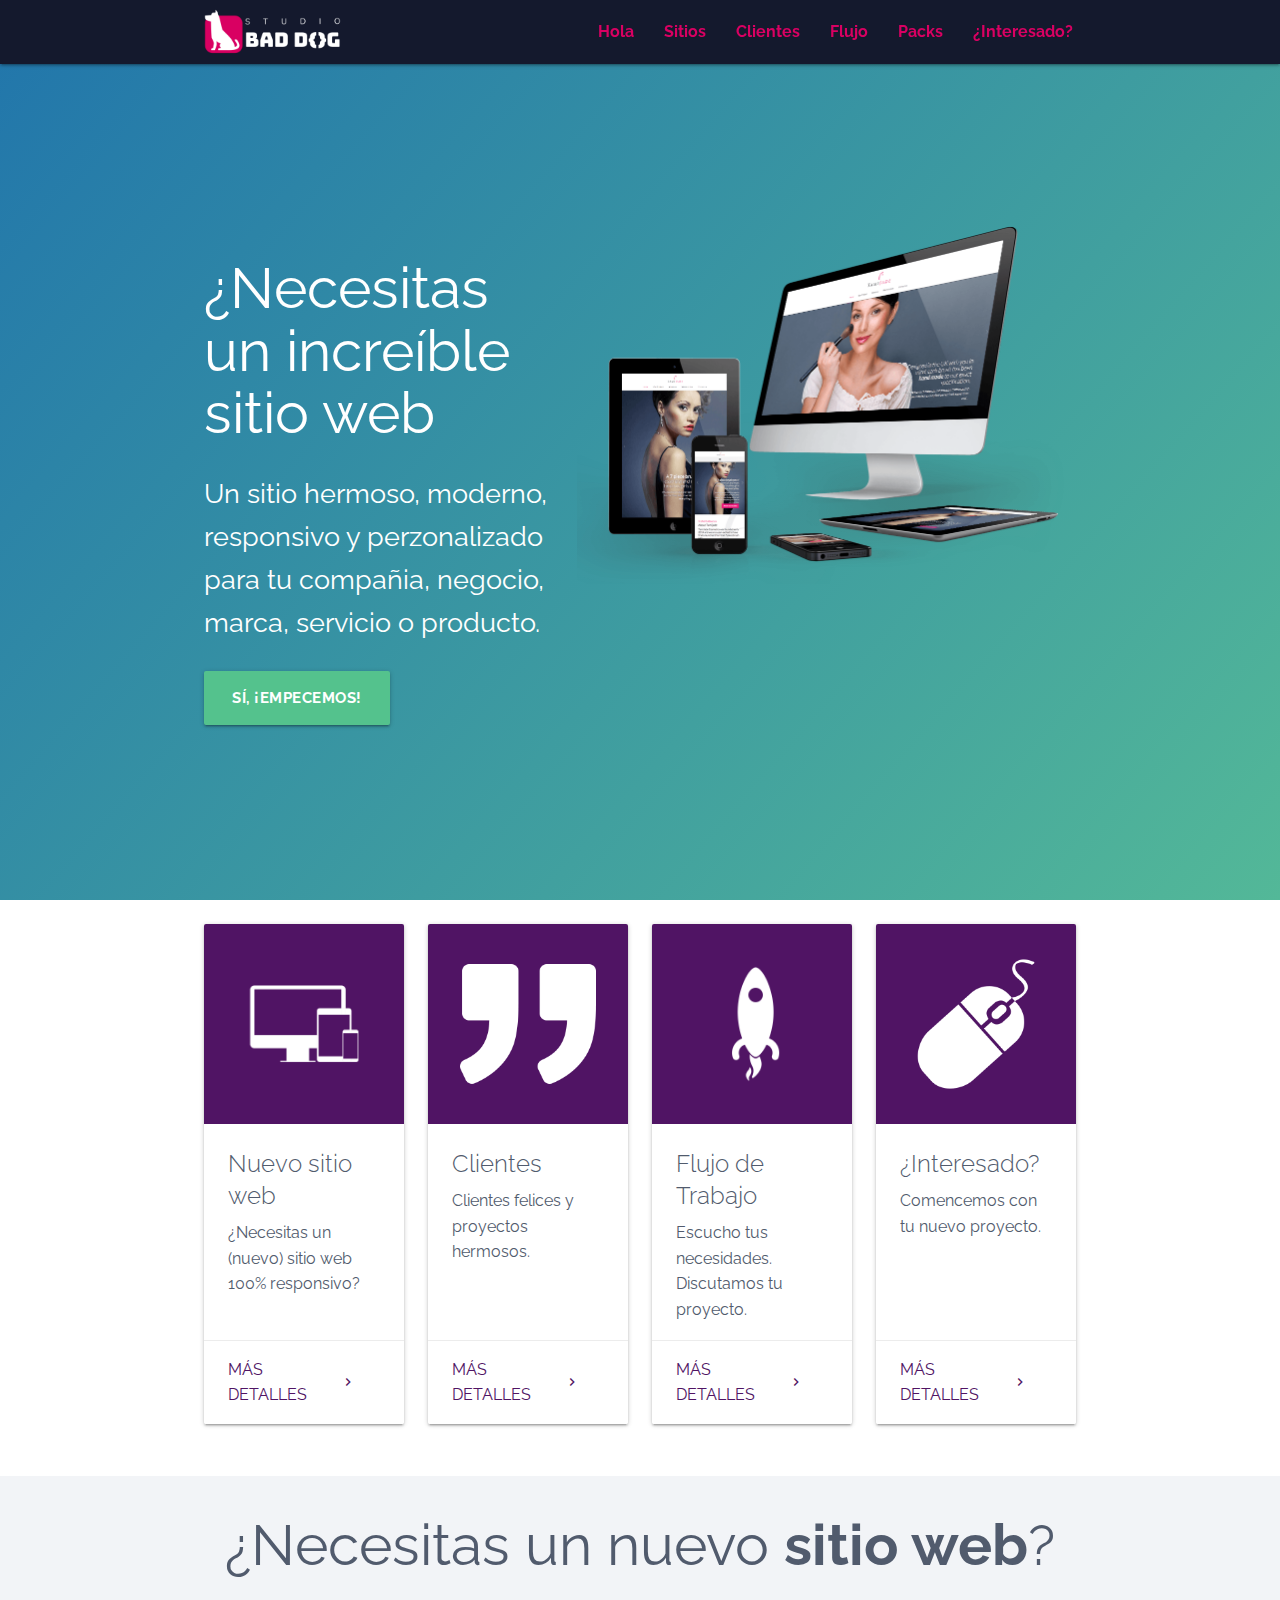
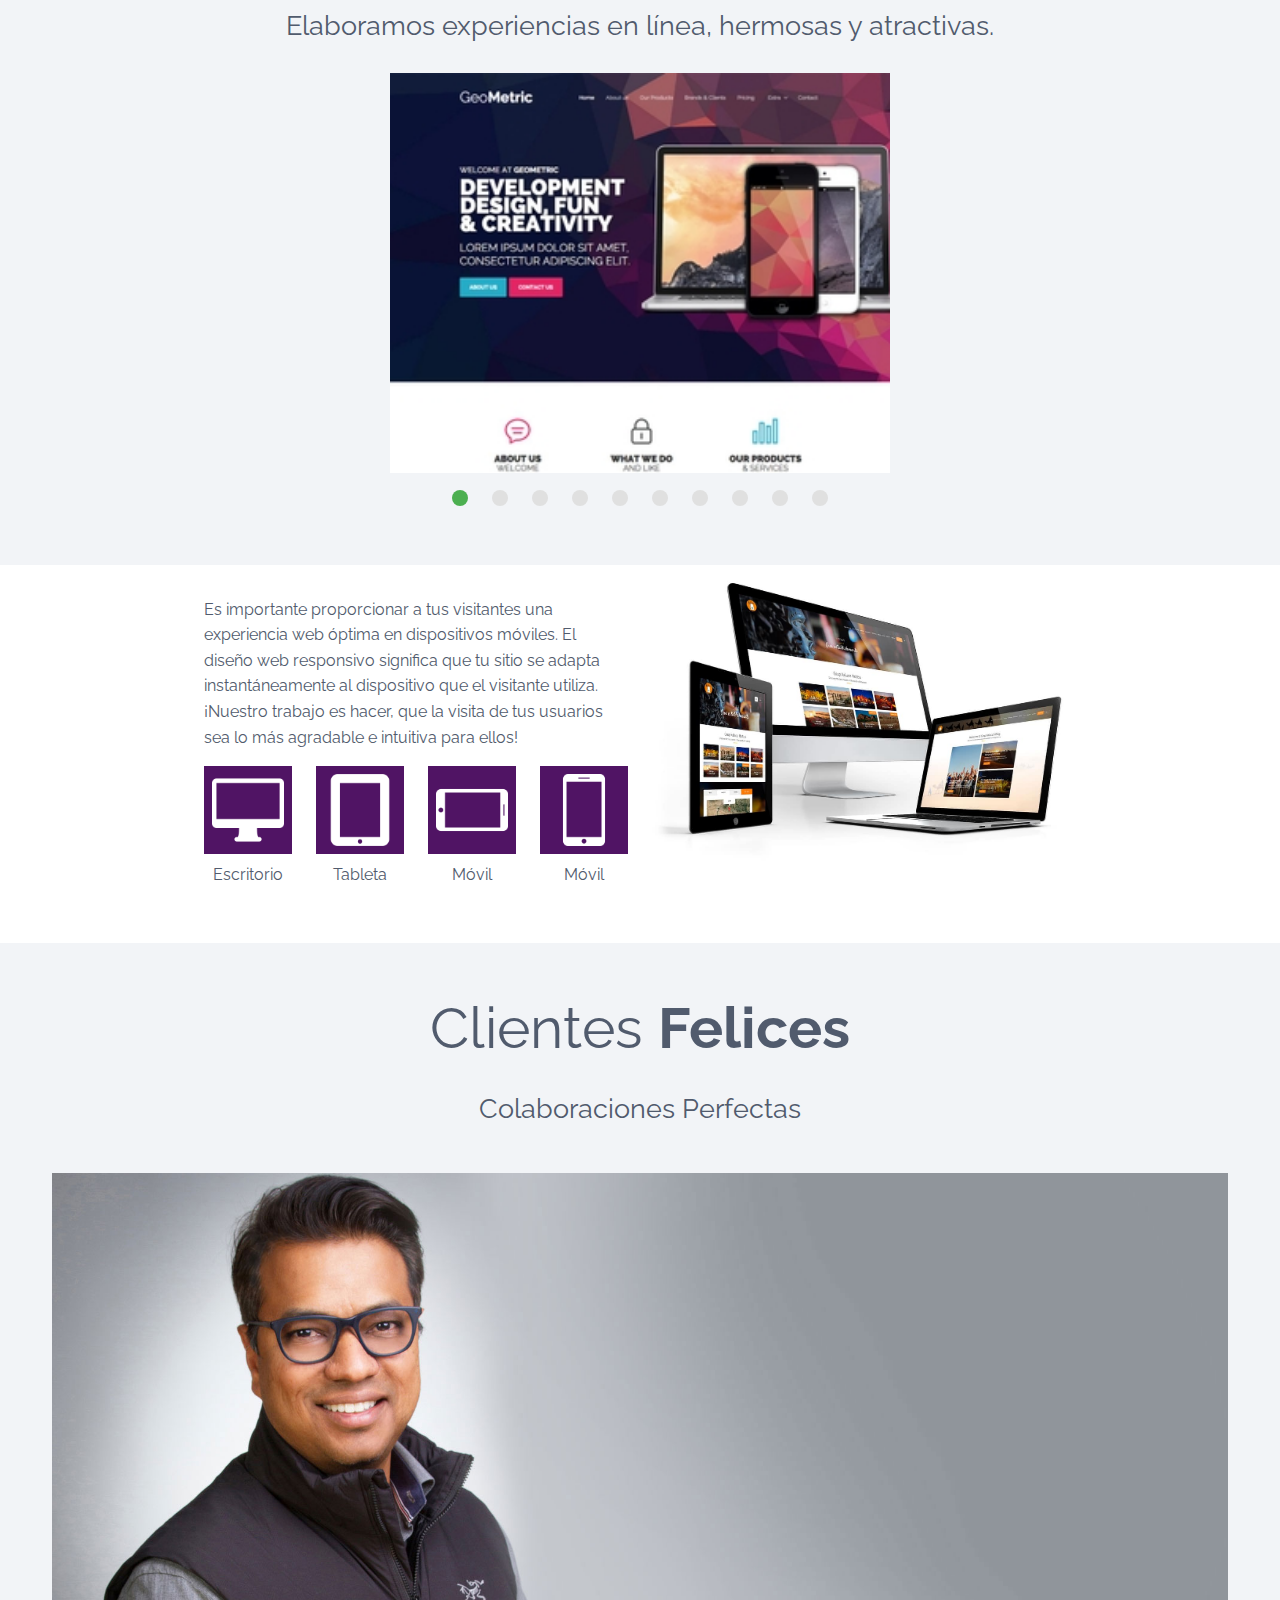
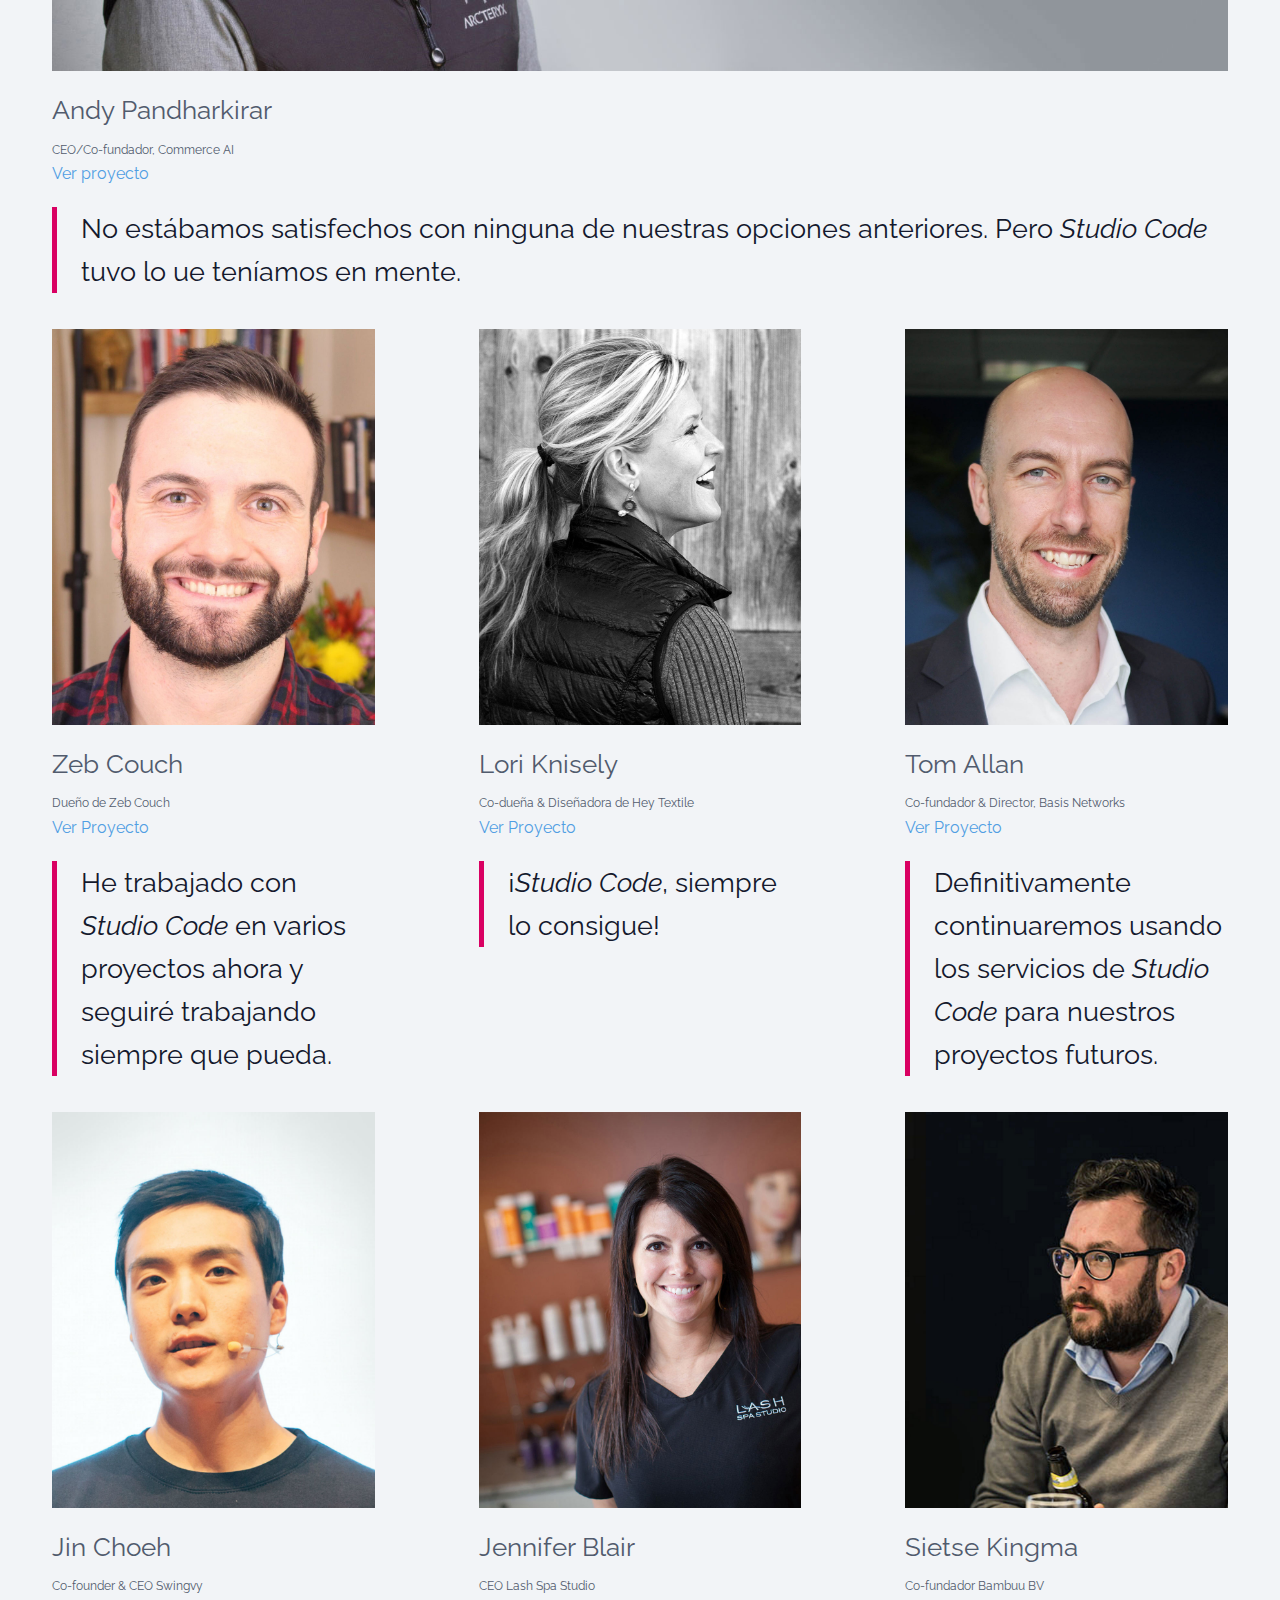
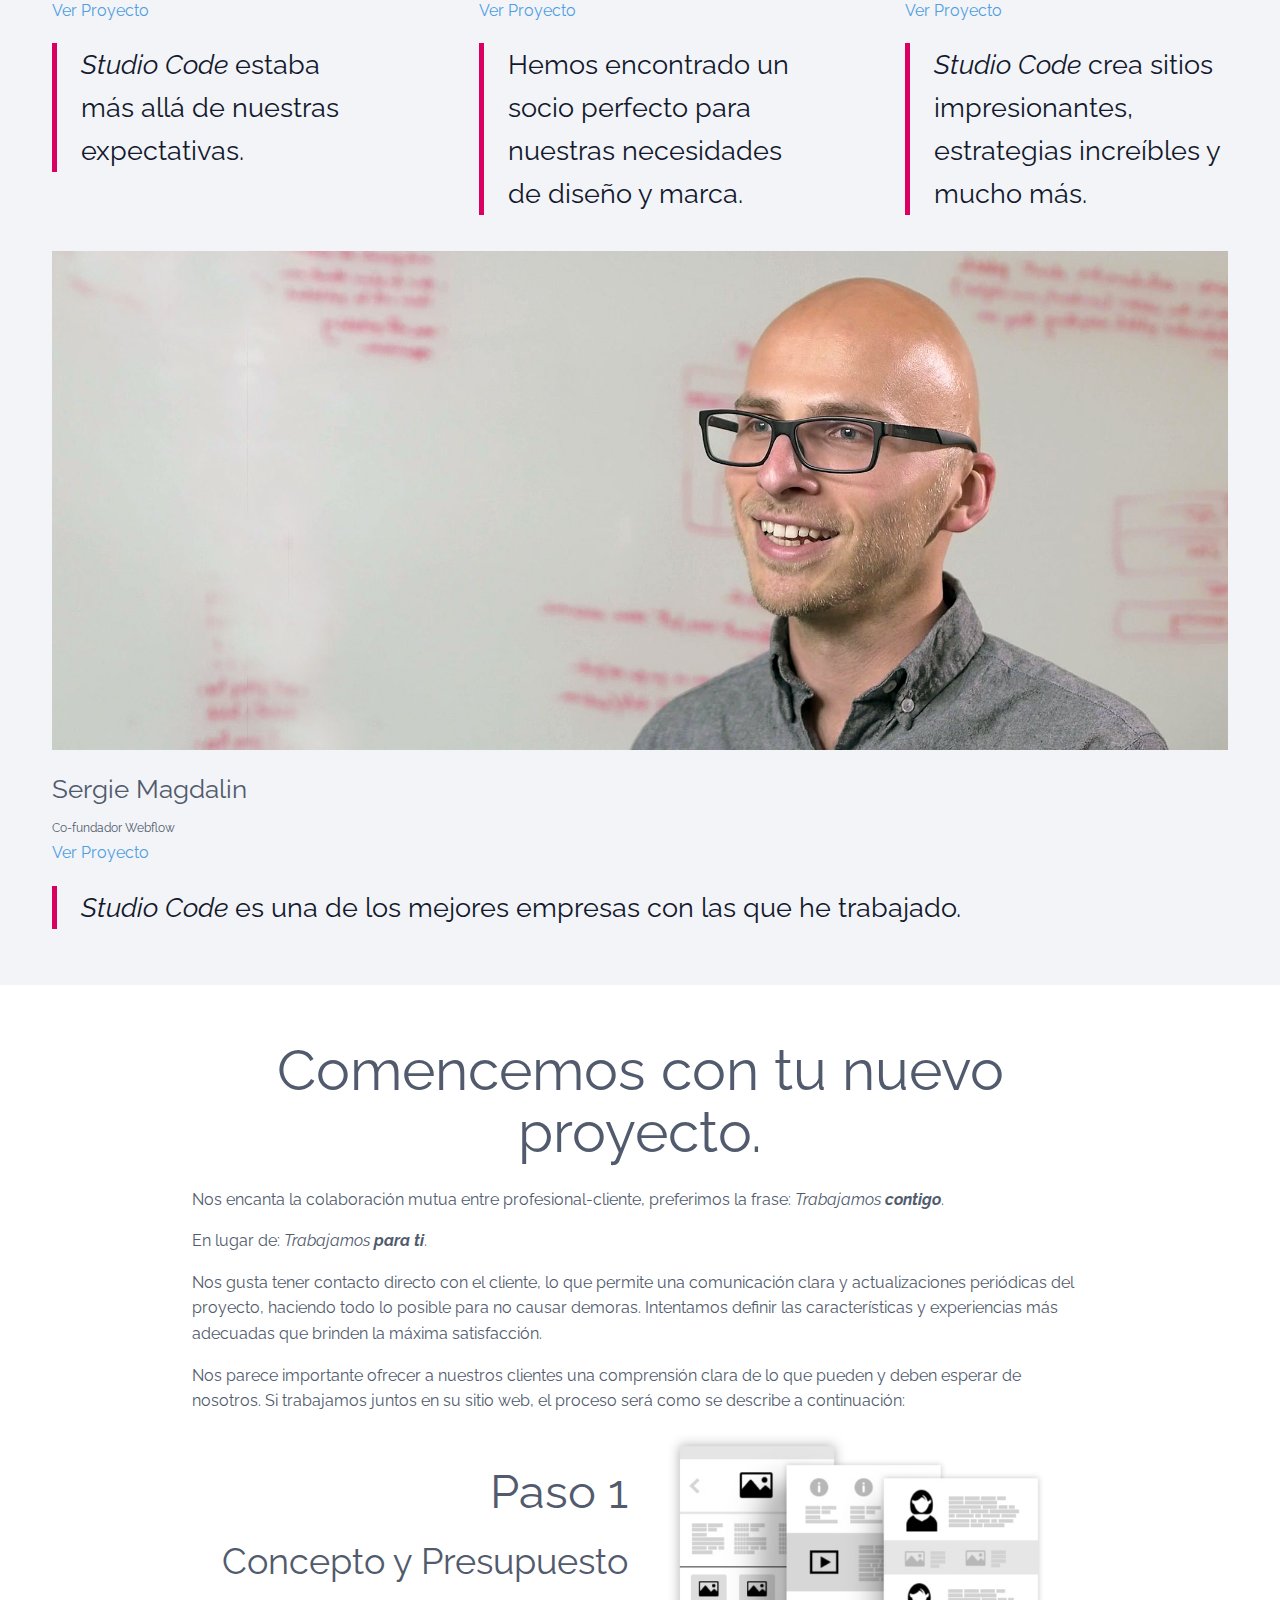
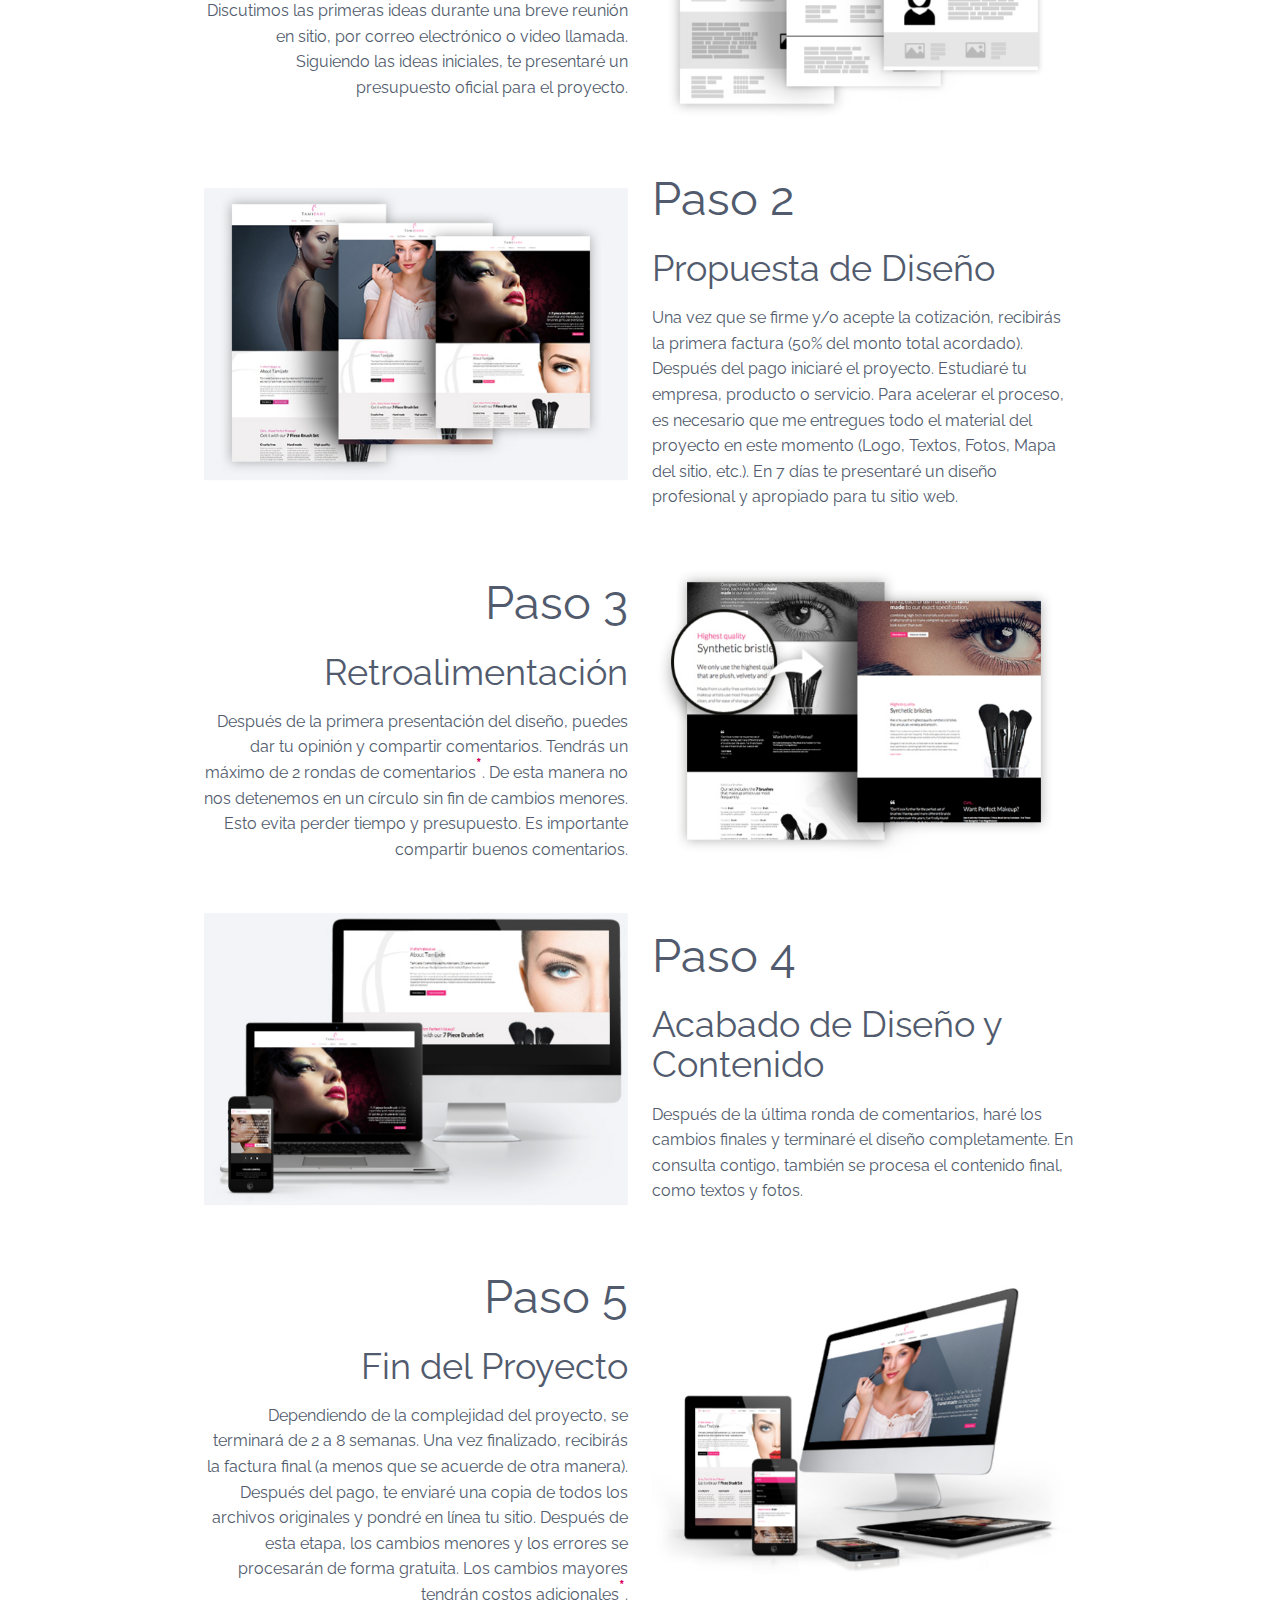
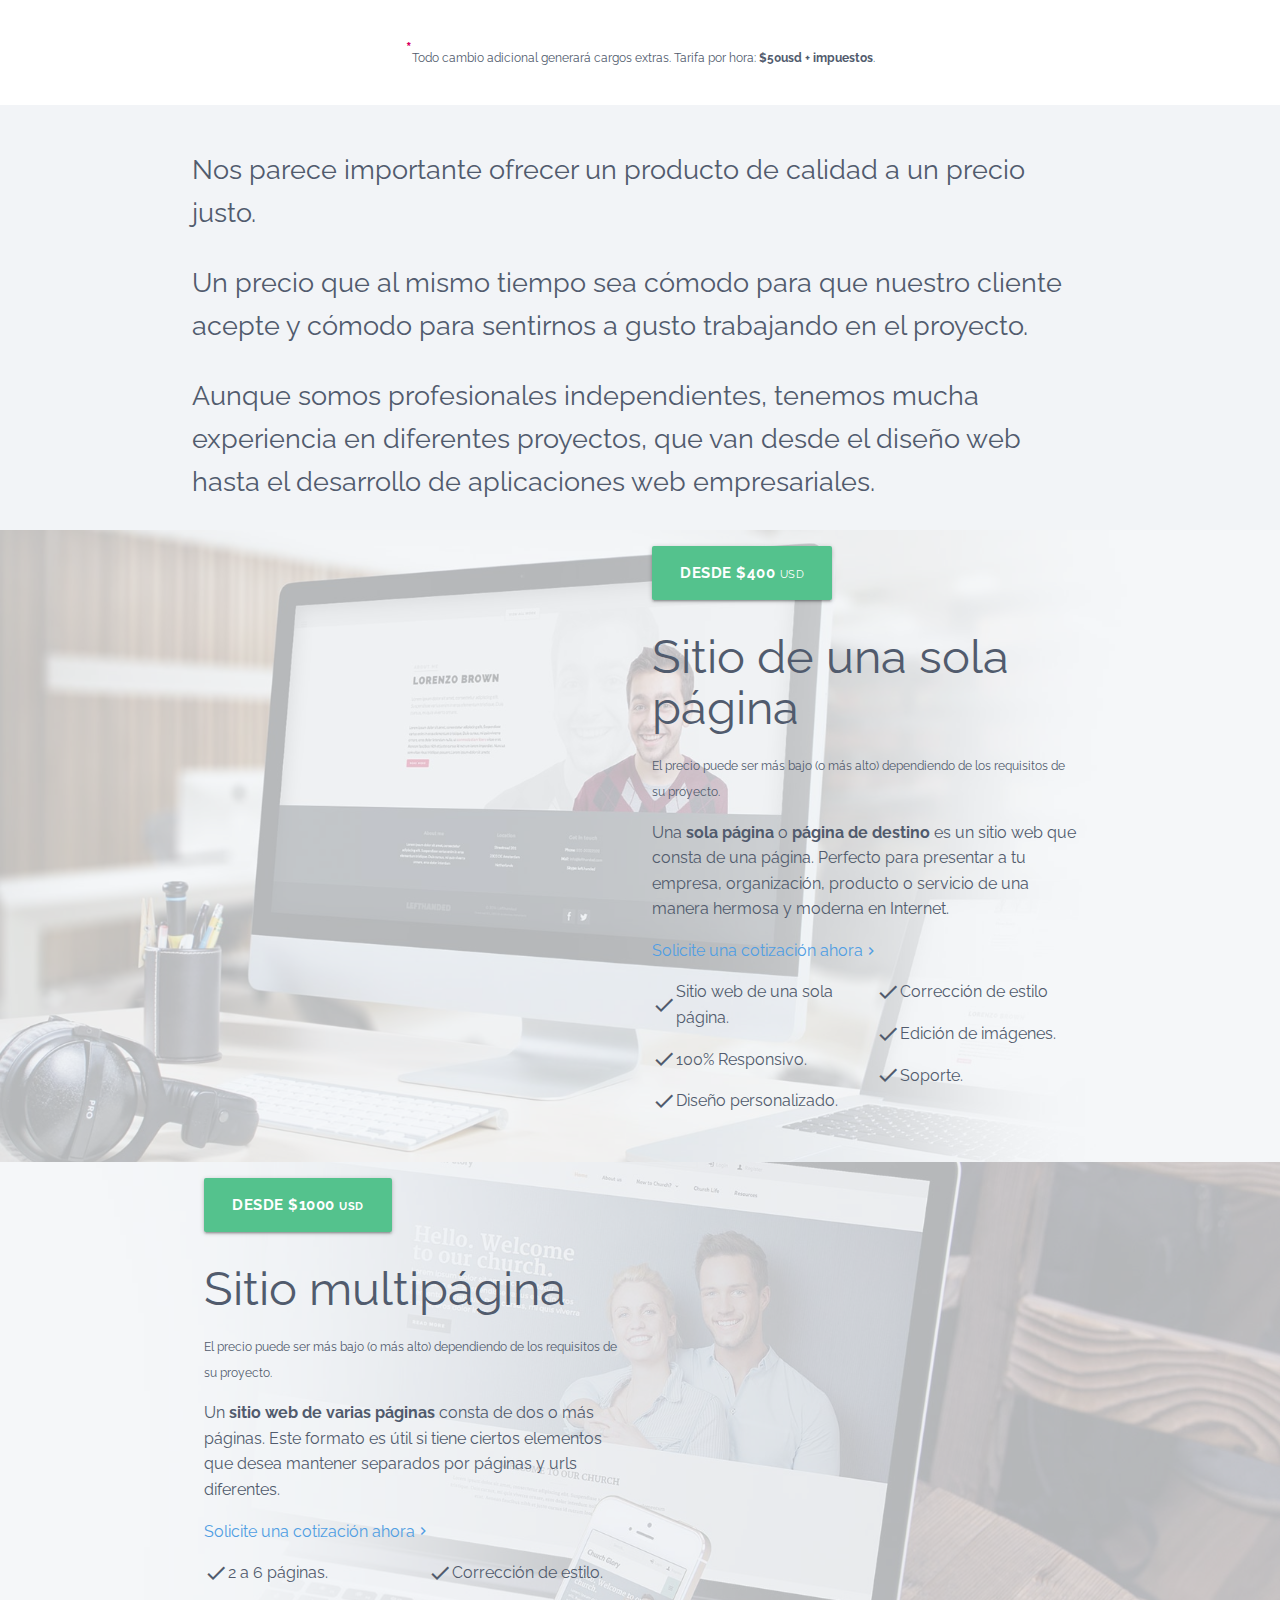
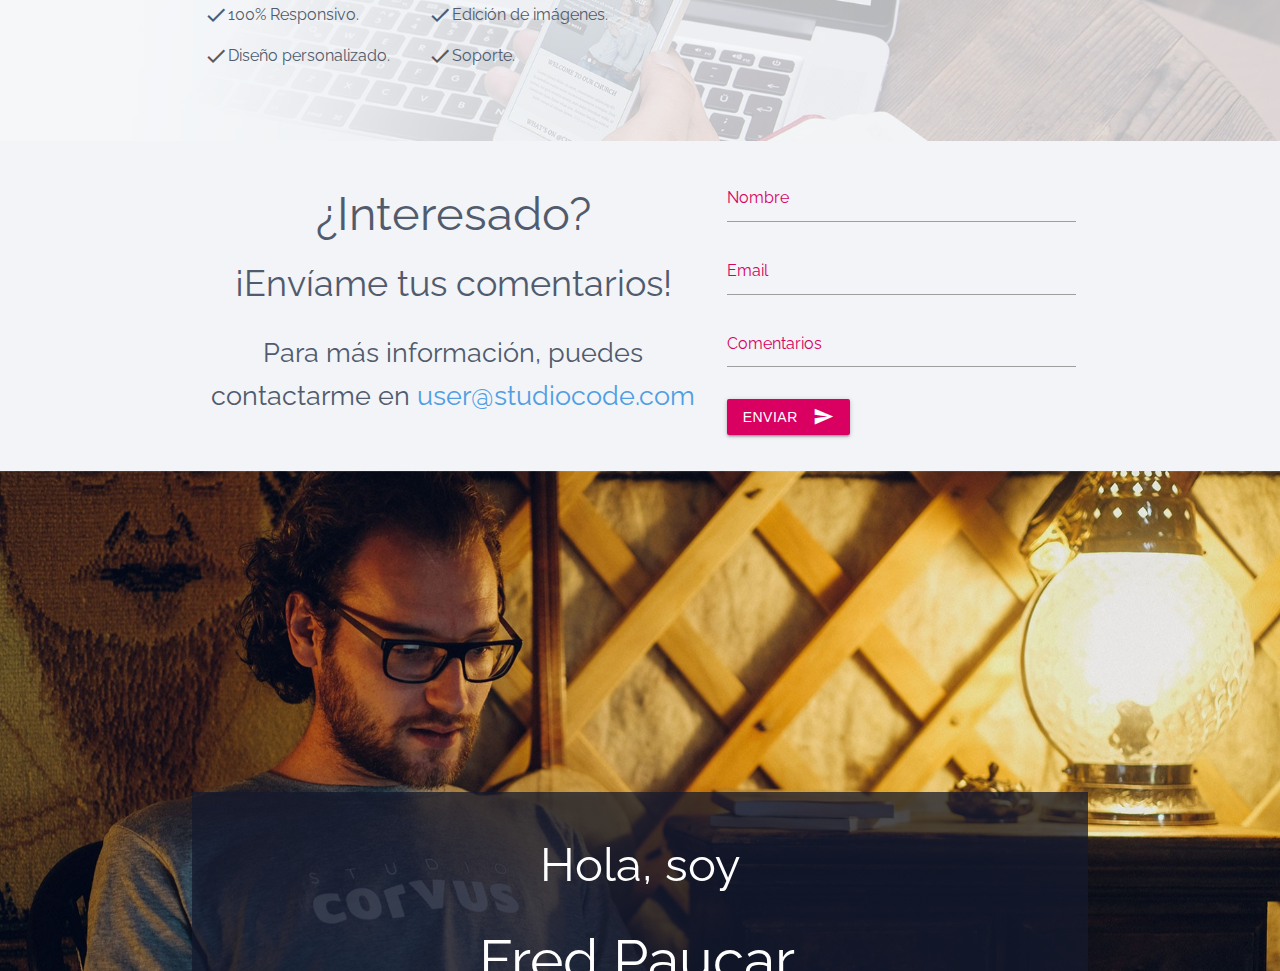
<file: index.html>
<!DOCTYPE html>
<html lang="es">
<head>
    <meta charset="UTF-8">
    <meta name="viewport" content="width=device-width, initial-scale=1.0">
    <meta http-equiv="X-UA-Compatible" content="ie=edge">
    <title>STUDIO CODE</title>
    <meta name="description" content="¿Necesitas un nuevo sitio web? Elaboramos experiencias en línea, hermosas y atractivas.">
    <link rel="icon" href="./img/favicon.png">
    <link rel="stylesheet" href="https://use.fontawesome.com/releases/v5.5.0/css/all.css">
    <link rel="stylesheet" href="https://fonts.googleapis.com/icon?family=Material+Icons|Raleway:400,700">
    <link rel="stylesheet" href="https://cdnjs.cloudflare.com/ajax/libs/materialize/1.0.0/css/materialize.min.css">
    <link rel="stylesheet" href="./css/style.css">
</head>
<body>
  <header class="Header">
    <div class="navbar-fixed">
      <nav>
        <div class="nav-wrapper container">
          <a href="#!" class="brand-logo left">
            <img class="responsive-img" src="./img/logo.png" alt="LOGO STUDIO">
          </a>
          <a href="#" data-target="mobile-menu" class="sidenav-trigger right"><i class="material-icons">menu</i></a>
          <ul class="right hide-on-med-and-down desktop-nav">
            <li>
              <a href="#hola">Hola</a>
            </li>
            <li>
              <a href="#sitios">Sitios</a>
            </li>
            <li>
              <a href="#clientes">Clientes</a>
            </li>
            <li>
              <a href="#flujo">Flujo</a>
            </li>
            <li>
              <a href="#packs">Packs</a>
            </li>
            <li>
              <a href="#interesado">¿Interesado?</a>
            </li>
          </ul>
        </div>
      </nav>
    </div>
    <ul class="sidenav" id="mobile-menu">
      <li>
        <a class="sidenav-close" href="#hola">Hola</a>
      </li>
      <li>
        <a class="sidenav-close" href="#sitios">Sitios</a>
      </li>
      <li>
        <a class="sidenav-close" href="#clientes">Clientes</a>
      </li>
      <li>
        <a class="sidenav-close" href="#flujo">Flujo</a>
      </li>
      <li>
        <a class="sidenav-close" href="#packs">Packs</a>
      </li>
      <li>
        <a class="sidenav-close" href="#interesado">¿Interesado?</a>
      </li>
    </ul>
  </header>

  <section id="hola" class="scrollspy white-text valign-wrapper HeroImage">
    <div class="container row .u-lg-flexCenter">
      <article class="col s12 xl5">
        <h2>¿Necesitas un increíble sitio web</h2>
        <p class="flow-text">
          Un sitio hermoso, moderno, responsivo y perzonalizado para tu compañia, negocio, marca, servicio o producto.
        </p>
        <a href="#servicios" class="btn btn-large waves-effect green white-text">
          <b>Sí, ¡empecemos!</b>
        </a>
      </article>
      <article class="col s12 xl7">
        <img src="./img/header-image.png" alt="¿Necesitas un asombroso sitio web?" class="responsive-img">
      </article>
    </div>
  </section>
  <section id="servicios" class="scrollspy section white Services">
    <article class="container row .u-lg-flexCenter">
      <div class="col s12 m6 l3">
        <article class="card large">
          <div class="card-image">
            <img src="./img/icon-sites.png" alt="Nuevo sitio web">
          </div>
          <div class="card-content">
            <span class="card-title">Nuevo sitio web</span>
            <p>¿Necesitas un (nuevo) sitio web 100% responsivo?</p>
          </div>
          <div class="card-action">
            <a href="#sitios" class="valign-wrapper">
              Más detalles
              <i class="material-icons tiny">chevron_right</i>
            </a>
          </div>
        </article>
      </div>
      <div class="col s12 m6 l3">
        <article class="card large">
          <div class="card-image">
            <img src="./img/icon-clients.png" alt="Clientes">
          </div>
          <div class="card-content">
            <span class="card-title">Clientes</span>
            <p>Clientes felices y proyectos hermosos.</p>
          </div>
          <div class="card-action">
            <a href="#clientes" class="valign-wrapper">
              Más detalles
              <i class="material-icons tiny">chevron_right</i>
            </a>
          </div>
        </article>
      </div>
      <div class="col s12 m6 l3">
        <article class="card large">
          <div class="card-image">
            <img src="./img/icon-workflow.png" alt="Flujo de Trabajo">
          </div>
          <div class="card-content">
            <span class="card-title">Flujo de Trabajo</span>
            <p>Escucho tus necesidades. Discutamos tu proyecto.</p>
          </div>
          <div class="card-action">
            <a href="#flujo" class="valign-wrapper">
              Más detalles
              <i class="material-icons tiny">chevron_right</i>
            </a>
          </div>
        </article>
      </div>
      <div class="col s12 m6 l3">
        <article class="card large">
          <div class="card-image">
            <img src="./img/icon-about.png" alt="¿Interesado?">
          </div>
          <div class="card-content">
            <span class="card-title">¿Interesado?</span>
            <p>Comencemos con tu nuevo proyecto.</p>
          </div>
          <div class="card-action">
            <a href="#interesado" class="valign-wrapper">
              Más detalles
              <i class="material-icons tiny">chevron_right</i>
            </a>
          </div>
        </article>
      </div>
    </article>
  </section>

  <section id="sitios" class="scrollspy setion Website">
    <article class="container center">
      <h2>¿Necesitas un nuevo <b>sitio web</b>?</h2>
      <p class="flow-text">Elaboramos experiencias en línea, hermosas y atractivas.</p>
      <div class="slider">
        <ul class="slides">
          <li><img src="./img/work-1.jpeg" alt="Trabajo 1"></li>
          <li><img src="./img/work-2.jpeg" alt="Trabajo 2"></li>
          <li><img src="./img/work-3.jpeg" alt="Trabajo 3"></li>
          <li><img src="./img/work-4.jpeg" alt="Trabajo 4"></li>
          <li><img src="./img/work-5.jpeg" alt="Trabajo 5"></li>
          <li><img src="./img/work-6.jpeg" alt="Trabajo 6"></li>
          <li><img src="./img/work-7.jpeg" alt="Trabajo 7"></li>
          <li><img src="./img/work-8.jpeg" alt="Trabajo 8"></li>
          <li><img src="./img/work-9.jpeg" alt="Trabajo 9"></li>
          <li><img src="./img/work-10.jpeg" alt="Trabajo 10"></li>
        </ul>
      </div>
    </article>
    <br><br>
    <article class="white section ResponsiveSites">
      <div class="container .u-lg-flexCenter">
        <div class="row">
          <div class="col s12 l6">
            <p>Es importante proporcionar a tus visitantes una experiencia web óptima en dispositivos móviles. El diseño web responsivo significa que tu sitio se adapta instantáneamente al dispositivo que el visitante utiliza. ¡Nuestro trabajo es hacer, que la visita de tus usuarios sea lo más agradable e intuitiva para ellos!</p>
            <aside class="row">
              <div class="col s3">
                <figure>
                  <img src="./img/icon-desktop.png" alt="Escritorio" class="responsive-img">
                  <figcaption>Escritorio</figcaption>
                </figure>
              </div>
              <div class="col s3">
                <figure>
                  <img src="./img/icon-tablet.png" alt="Tableta" class="responsive-img">
                  <figcaption>Tableta</figcaption>
                </figure>
              </div>
              <div class="col s3">
                <figure>
                  <img src="./img/icon-smarthphone-landscape.png" alt="Móvil landscape" class="responsive-img">
                  <figcaption>Móvil</figcaption>
                </figure>
              </div>
              <div class="col s3">
                <figure>
                  <img src="./img/icon-smarthphone.png" alt="Móvil" class="responsive-img">
                  <figcaption>Móvil</figcaption>
                </figure>
              </div>
            </aside>
          </div>
          <div class="col s12 l6">
            <img src="./img/section-responsive.jpeg" alt="Sitios Responsive" class="responsive-img materialboxed">
          </div>
        </div>
      </div>
    </article>
  </section>

  <section id="clientes" class="scrollspy section container Customers">
    <div class="row">
      <div class="col s12 center">
        <h2>Clientes <b>Felices</b></h2>
        <p class="flow-text">Colaboraciones Perfectas</p>
      </div>
      <div class="col s12">
        <figure>
          <img src="./img/clients-1.jpg" alt="Andy Pandharkirar" class="responsive-img">
          <figcaption>
            <h5>Andy Pandharkirar</h5>
            <small>CEO/Co-fundador, Commerce AI</small>
            <br>
            <a href="#" target="_blanck">Ver proyecto</a>
            <blockquote class="flow-text">
              No estábamos satisfechos con ninguna de nuestras opciones anteriores. Pero <i>Studio Code</i> tuvo lo ue teníamos en mente.
            </blockquote>
          </figcaption>
        </figure>
      </div>
      <div class="col s12 l4">
        <figure>
          <img class="responsive-img" src="./img/clients-2.jpg" alt="Zeb Couch">
          <figcaption>
            <h5>Zeb Couch</h5>
            <small>Dueño de Zeb Couch</small>
            <br>
            <a href="#" target="_blank">Ver Proyecto</a>
            <blockquote class="flow-text">
              He trabajado con <i>Studio Code</i> en varios proyectos ahora y seguiré trabajando siempre que pueda.
            </blockquote>
          </figcaption>
        </figure>
      </div>
      <div class="col s12 l4">
        <figure>
          <img class="responsive-img" src="./img/clients-3.jpg" alt="Lori Knisely">
          <figcaption>
            <h5>Lori Knisely</h5>
            <small>Co-dueña & Diseñadora de Hey Textile</small>
            <br>
            <a href="#" target="_blank">Ver Proyecto</a>
            <blockquote class="flow-text">
              ¡<i>Studio Code</i>, siempre lo consigue!
            </blockquote>
          </figcaption>
        </figure>
      </div>
      <div class="col s12 l4">
        <figure>
          <img class="responsive-img" src="./img/clients-4.jpg" alt="Tom Allan">
          <figcaption>
            <h5>Tom Allan</h5>
            <small>Co-fundador & Director, Basis Networks</small>
            <br>
            <a href="#" target="_blank">Ver Proyecto</a>
            <blockquote class="flow-text">
              Definitivamente continuaremos usando los servicios de <i>Studio Code</i> para nuestros proyectos futuros.
            </blockquote>
          </figcaption>
        </figure>
      </div>
      <div class="col s12 l4">
        <figure>
          <img class="responsive-img" src="./img/clients-5.jpg" alt="Jin Choeh">
          <figcaption>
            <h5>Jin Choeh</h5>
            <small>Co-founder & CEO Swingvy</small>
            <br>
            <a href="#" target="_blank">Ver Proyecto</a>
            <blockquote class="flow-text">
              <i>Studio Code</i> estaba más allá de nuestras expectativas.
            </blockquote>
          </figcaption>
        </figure>
      </div>
      <div class="col s12 l4">
        <figure>
          <img class="responsive-img" src="./img/clients-6.jpg" alt="Jennifer Blair">
          <figcaption>
            <h5>Jennifer Blair</h5>
            <small>CEO Lash Spa Studio</small>
            <br>
            <a href="#" target="_blank">Ver Proyecto</a>
            <blockquote class="flow-text">
              Hemos encontrado un socio perfecto para nuestras necesidades de diseño y marca.
            </blockquote>
          </figcaption>
        </figure>
      </div>
      <div class="col s12 l4">
        <figure>
          <img class="responsive-img" class="responsive-img" src="./img/clients-7.jpg" alt="Sietse Kingma">
          <figcaption>
            <h5>Sietse Kingma</h5>
            <small>Co-fundador Bambuu BV</small>
            <br>
            <a href="#" target="_blank">Ver Proyecto</a>
            <blockquote class="flow-text">
              <i>Studio Code</i> crea sitios impresionantes, estrategias increíbles y mucho más.
            </blockquote>
          </figcaption>
        </figure>
      </div>
      <div class="col s12">
        <figure>
          <img class="responsive-img" src="./img/clients-8.jpg" alt="Sergie Magdalin">
          <figcaption>
            <h5>Sergie Magdalin</h5>
            <small>Co-fundador Webflow</small>
            <br>
            <a href="#" target="_blank">Ver Proyecto</a>
            <blockquote class="flow-text">
              <i>Studio Code</i> es una de los mejores empresas con las que he trabajado.
            </blockquote>
          </figcaption>
        </figure>
      </div>
    </div>
  </section>

  <section id="flujo" class="scrollspy section white WorkFlow">
    <div class="container">
      <article>
        <h2 class="center">Comencemos con tu nuevo proyecto.</h2>
        <p>
          Nos encanta la colaboración mutua entre profesional-cliente, preferimos la frase:
          <em>Trabajamos <b>contigo</b></em>.
        </p>
        <p>
          En lugar de:
          <em>Trabajamos <b>para ti</b></em>.
        </p>
        <p>
          Nos gusta tener contacto directo con el cliente, lo que permite una comunicación clara y actualizaciones periódicas del proyecto, haciendo todo lo posible para no causar demoras. Intentamos definir las características y experiencias más adecuadas que brinden la máxima satisfacción.
        </p>
        <p>
          Nos parece importante ofrecer a nuestros clientes una comprensión clara de lo que pueden y deben esperar de nosotros. Si trabajamos juntos en su sitio web, el proceso será como se describe a continuación:
        </p>
      </article>
      <aside class="WorkFlow-steps">
        <article class="row u-lg-flexCenter">
          <div class="col s12 l6 right-align">
            <h3>Paso 1</h3>
            <h4>Concepto y Presupuesto</h4>
            <p>
              Discutimos las primeras ideas durante una breve reunión en sitio, por correo electrónico o video llamada. Siguiendo las ideas iniciales, te presentaré un presupuesto oficial para el proyecto.
            </p>
          </div>
          <div class="col s12 l6">
            <img class="responsive-img materialboxed" src="./img/workflow-step-1.jpg" alt="Concepto y Presupuesto">
          </div>
        </article>
        <article class="row u-lg-flexCenter">
          <div class="col s12 l6 push-l6">
            <h3>Paso 2</h3>
            <h4>Propuesta de Diseño</h4>
            <p>
              Una vez que se firme y/o acepte la cotización, recibirás la primera factura (50% del monto total acordado). Después del pago iniciaré el proyecto. Estudiaré tu empresa, producto o servicio. Para acelerar el proceso, es necesario que me entregues todo el material del proyecto en este momento (Logo, Textos, Fotos, Mapa del sitio, etc.). En 7 días te presentaré un diseño profesional y apropiado para tu sitio web.
            </p>
          </div>
          <div class="col s12 l6 pull-l6">
            <img class="responsive-img materialboxed" src="./img/workflow-step-2.jpg" alt="Propuesta de Diseño">
          </div>
        </article>
        <article class="row u-lg-flexCenter">
          <div class="col s12 l6 right-align">
            <h3>Paso 3</h3>
            <h4>Retroalimentación</h4>
            <p>
              Después de la primera presentación del diseño, puedes dar tu opinión y compartir comentarios. Tendrás un máximo de 2 rondas de comentarios<sup><b>*</b></sup>. De esta manera no nos detenemos en un círculo sin fin de cambios menores. Esto evita perder tiempo y presupuesto. Es importante compartir buenos comentarios.
            </p>
          </div>
          <div class="col s12 l6">
            <img class="responsive-img materialboxed" src="./img/workflow-step-3.jpg" alt="Retroalimentación">
          </div>
        </article>
        <article class="row u-lg-flexCenter">
          <div class="col s12 l6 push-l6">
            <h3>Paso 4</h3>
            <h4>Acabado de Diseño y Contenido</h4>
            <p>
              Después de la última ronda de comentarios, haré los cambios finales y terminaré el diseño completamente. En consulta contigo, también se procesa el contenido final, como textos y fotos.
            </p>
          </div>
          <div class="col s12 l6 pull-l6">
            <img class="responsive-img materialboxed" src="./img/workflow-step-4.jpg" alt="Acabado de Diseño y Contenido">
          </div>
        </article>
        <article class="row u-lg-flexCenter">
          <div class="col s12 l6 right-align">
            <h3>Paso 5</h3>
            <h4>Fin del Proyecto</h4>
            <p>
              Dependiendo de la complejidad del proyecto, se terminará de 2 a 8 semanas. Una vez finalizado, recibirás la factura final (a menos que se acuerde de otra manera). Después del pago, te enviaré una copia de todos los archivos originales y pondré en línea tu sitio. Después de esta etapa, los cambios menores y los errores se procesarán de forma gratuita. Los cambios mayores tendrán costos adicionales<sup><b>*</b></sup>.
            </p>
          </div>
          <div class="col s12 l6">
            <img class="responsive-img materialboxed" src="./img/workflow-step-5.jpg" alt="Fin del Proyecto">
          </div>
        </article>
        <article class="row u-lg-flexCenter">
          <div class="col s12 center">
            <small>
              <sup><b>*</b></sup>Todo cambio adicional generará cargos extras. Tarifa por hora: <b>$50usd + impuestos</b>.
            </small>
          </div>
        </article>
      </aside>
    </div>
  </section>

  <section id="packs" class="scrollspy section Packs">
    <article class="container">
      <p class="flow-text">
        Nos parece importante ofrecer un producto de calidad a un precio justo.
      </p>
      <p class="flow-text">
        Un precio que al mismo tiempo sea cómodo para que nuestro cliente acepte y cómodo para sentirnos a gusto trabajando en el proyecto.
      </p>
      <p class="flow-text">
        Aunque somos profesionales independientes, tenemos mucha experiencia en diferentes proyectos, que van desde el diseño web hasta el desarrollo de aplicaciones web empresariales.
      </p>
    </article>
    <aside class="SinglePage">
      <div class="section valign-wrapper">
        <div class="container">
          <div class="row">
            <article class="col s12 l6 offset-l6">
              <a class="btn btn-large waves-effect green" href="#interesado"><b>Desde $400</b> <small>USD</small></a>
              <h3>Sitio de una sola página</h3>
              <small>El precio puede ser más bajo (o más alto) dependiendo de los requisitos de su proyecto.</small>
              <p>
                Una <b>sola página</b> o <b>página de destino</b> es un sitio web que consta de una página. Perfecto para presentar a tu empresa, organización, producto o servicio de una manera hermosa y moderna en Internet.
              </p>
              <a class="valign-wrapper" href="#interesado">Solicite una cotización ahora <i class="material-icons tiny">chevron_right</i></a>
              <div class="row">
                <div class="col s6">
                  <p class="valign-wrapper">
                    <i class="material-icons">done</i> Sitio web de una sola página.
                  </p>
                  <p class="valign-wrapper">
                    <i class="material-icons">done</i> 100% Responsivo.
                  </p>
                  <p class="valign-wrapper">
                    <i class="material-icons">done</i> Diseño personalizado.
                  </p>
                </div>
                <div class="col s6">
                  <p class="valign-wrapper">
                    <i class="material-icons">done</i> Corrección de estilo
                  </p>
                  <p class="valign-wrapper">
                    <i class="material-icons">done</i> Edición de imágenes.
                  </p>
                  <p class="valign-wrapper">
                    <i class="material-icons">done</i> Soporte.
                  </p>
                </div>
              </div>
            </article>
          </div>
        </div>
      </div>
    </aside>
    <aside class="MultiPage">
      <div class="section valign-wrapper">
        <div class="container">
          <div class="row">
            <article class="col s12 l6">
              <a href="#interesado" class="btn btn-large waves-effect green"><b>Desde $1000 <small>USD</small></b></a>
              <h3>Sitio multipágina</h3>
              <small>El precio puede ser más bajo (o más alto) dependiendo de los requisitos de su proyecto.</small>
              <p>
                Un <b>sitio web de varias páginas</b> consta de dos o más páginas. Este formato es útil si tiene ciertos elementos que desea mantener separados por páginas y urls diferentes.
              </p>
              <a href="#interesado" class="valign-wrapper">Solicite una cotización ahora <i class="material-icons tiny">chevron_right</i></a>
              <div class="row">
                <div class="col s6">
                  <p class="valign-wrapper">
                    <i class="material-icons">done</i> 2 a 6 páginas.
                  </p>
                  <p class="valign-wrapper">
                    <i class="material-icons">done</i> 100% Responsivo.
                  </p>
                  <p class="valign-wrapper">
                    <i class="material-icons">done</i> Diseño personalizado.
                  </p>
                </div>
                <div class="col s6">
                  <p class="valign-wrapper">
                    <i class="material-icons">done</i> Corrección de estilo.
                  </p>
                  <p class="valign-wrapper">
                    <i class="material-icons">done</i> Edición de imágenes.
                  </p>
                  <p class="valign-wrapper">
                    <i class="material-icons">done</i> Soporte.
                  </p>
                </div>
              </div>
            </article>
          </div>
        </div>
      </div>
    </aside>
  </section>

  <section id="interesado" class="scrollspy Contact">
    <div class="container">
      <div class="row">
        <article class="col s12 l7">
          <div class="center">
            <h3>¿Interesado?</h3>
            <h4>¡Envíame tus comentarios!</h4>
            <p class="flow-text">
              Para más información, puedes contactarme en <a href="mailto:user@studiocode.com">user@studiocode.com</a>
            </p>
          </div>
        </article>
        <article class="col s12 l5">
          <form action="" class="">
            <div class="input-field">
              <input type="text" id="name" name="name" class="validate" pattern=*^[A-Za-zÑñÁáÉéÍíÓóÚú\s]+$>
              <label for="name">Nombre</label>
            </div>
            <div class="input-field">
              <input type="email" id="email" name="email" class="validate" pattern="^[_a-z0-9-]+(\.[_a-z0-9-]+)*@[a-z0-9-]+(\.[a-z0-9-]+)*(\.[a-z]{2,3})$">
              <label for="email">Email</label>
            </div>
            <div class="input-field">
              <textarea name="comments" id="comments" cols="30" rows="10" class="validate  materialize-textarea"></textarea>
              <label for="comments">Comentarios</label>
            </div>
            <div class="input-field">
              <button class="btn waves-effect waves-light" type="submit" name="send_form">Enviar
                <i class="material-icons right">send</i>
              </button>
            </div>
          </form>
        </article>
      </div>
    </div>
    <div class="carousel carousel-slider">
      <div class="carousel-fixed-item container white-text center">
        <article class="AboutInfo">
          <h3>Hola, soy</h3>
          <h2>Fred Paucar,</h2>
          <h4>Desarrollador web.</h4>
          <p>Comencé a crear sitios y aplicaciones web en <b>2015</b>.</p>
          <!-- <p>Valoro mucho el concepto de <em>"<b>menos es más</b>"</em></p> -->
          <p>Trabajo de forma remota e independiente.</p>
        </article>
      </div>
      <a class="carousel-item"><img src="./img/about-1.jpg" alt="Acerca 1"></a>
      <a class="carousel-item"><img src="./img/about-2.jpg" alt="Acerca 2"></a>
      <a class="carousel-item"><img src="./img/about-3.jpg" alt="Acerca 3"></a>
      <a class="carousel-item"><img src="./img/about-4.jpg" alt="Acerca 4"></a>
    </div>
  </section>

  <footer class="Footer">
    <div class="container">
      <ul class="flow-text SocialMedia">
        <li>
          <a href="https://facebook.com/" target="_blank">
            <i class="fab fa-facebook"></i>
          </a>
        </li>
        <li>
          <a href="https://twitter.com/" target="_blank">
            <i class="fab fa-twitter"></i>
          </a>
        </li>
        <li>
          <a href="https://github.com/jonmircha/edframeworks-css2018" target="_blank">
            <i class="fab fa-github"></i>
          </a>
        </li>
        <li>
          <a href="https://www.youtube.com/" target="_blank">
            <i class="fab fa-youtube"></i>
          </a>
        </li>
        <li>
          <a href="https://www.instagram.com/" target="_blank">
            <i class="fab fa-instagram"></i>
          </a>
        </li>
        <li>
          <a href="https://api.whatsapp.com/send?phone=51965300377" target="_blank">
            <i class="fab fa-whatsapp"></i>
          </a>
        </li>
      </ul>
      <small class="white-text"></small>
    </div>
  </footer>

    <script src="https://cdnjs.cloudflare.com/ajax/libs/materialize/1.0.0/js/materialize.min.js"></script>
    <script src="./js/script.js"></script>
</body>
</html>
</file>
<file: css/style.css>
/* ********** Custom Properties ********** */
:root {
    --main-font: 'Raleway';
    --alternate-font: sans-serif;
    --font-size: 16px;
    --line-height: 1.6;
  
    --main-color: rgb(217, 0, 98);
    --main-modal-color: rgb(217, 0, 98, .75);
    --second-color: rgb(20, 25, 45);
    --second-modal-color: rgba(20, 25, 45, .75);
    --alternate-color: rgb(80, 20, 100);
    --alternate-modal-color: rgb(80, 20, 100, .75);
    --action-color: rgb(84, 194, 141);
    --action-modal-color: rgba(84, 194, 84, .75);
  
    --bg-color: rgb(242, 244, 247);
    --bg-modal-color: rgba(242, 244, 247, .75);
    --bg-alternate-color: rgb(255, 255, 255);
    --bg-alternate-modal-color: rgba(255, 255, 255, .75);
    --border-color: #DDD;
  
    --text-color: #515B6D;
    --title-color: #333;
  
    --link-color: #509EE3;
    --link-hover-color: var(--main-color);
  
    --max-width: 1200px;
    --header-height: 5rem;
  
    --logo-width: 4rem;
    --logo-height: 4rem;
    --logo-spacing: .5rem;
  
    --nav-height: 64px;
}

/* ********** Reset Styles ********** */
html {
    font-family: var(--main-font), var(--alternate-font);
    font-size: var(--font-size);
    line-height:  var(--line-height);
    color: var(--text-color);
    background-color: var(--bg-color);
}
  
body { overflow-x: hidden; }
  
a {
    text-decoration: none;
    color: var(--link-color);
    transition: all .3s ease-out;
}
  
a:hover { color: var(--link-hover-color); }
  
blockquote {
    border-left: 5px solid var(--main-color);
    color: var(--second-color);
}
  
::selection {
    background-color: var(--main-color);
    color: var(--second-color);
}

/* ********** Materialize Styles ********** */
nav, 
.navbar-fixed {
    background-color: var(--second-color);
    height: var(--nav-height);
    line-height: var(--nav-height);
}

.brand-logo img {
    padding: var(--logo-spacing);
    max-height: var(--nav-height);
}

.side-nav-trigger:hover { color: var(--main-color); }

.sidenav {
    top: var(--nav-height);
    background-color: var(--second-modal-color);
}

.sidenav li:hover {
    background-color: var(--main-modal-color);
    transition: all -3s ease;
}

.sidenav li > a, 
.desktop-nav a {
    color: var(--main-color);
    font-size: 1.15 rem;
    font-weight: bold;
    transition: all .3s ease;
}

.sidenav li > a:hover { color: var(--bg-color); }

.desktop-nav a:hover {
    color: var(--bg-color);
    background-color: transparent;
}

.green { background-color: var(--action-color) !important; }

.green-text { color: var(--action-color) !important; }

.card .card-action a:not(.btn):not(.btn-large):not(.btn-small):not(.btn-large):not(.btn-floating) { color: var(--alternate-color); }

.card .card-action a:not(.btn):not(.btn-large):not(.btn-small):not(.btn-large):not(.btn-floating):hover { color: var(--alternate-modal-color); }

.card .card-image img { padding: 2rem; }

.section {
    width: 100%;
    /* min-height: 100vh; */
}

.slider {
    margin: auto;
    max-width: 500px;
    height: auto;
}

/* label color */
.input-field label,
.input-field .prefix.active {
    color: var(--main-color) !important;
}
/* label focus color */
.input-field input[type=text]:focus + label,
.input-field input:focus + label,
.input-field textarea:focus + label{
    color: var(--main-color) !important;
}
/* label underline focus color */
.input-field input[type=text]:focus,
.input-field input:focus,
.input-field textarea:focus {
    border-bottom: 1px solid var(--main-color) !important;
    box-shadow: 0 1px 0 0 var(--main-color) !important;
}
/* valid color */
.input-field input[type=text].valid,
.input-field textarea.valid {
    border-bottom: 1px solid var(--main-color) !important;
    box-shadow: 0 1px 0 0 var(--main-color) !important;
}
/* invalid color */
.input-field input[type=text].invalid {
    border-bottom: 1px solid var(--alternate-color) !important;
    box-shadow: 0 1px 0 0 var(--alternate-color) !important;
}
/* icon prefix focus color */
.input-field .prefix.active {
    color: var(--main-color) !important;
}

.input-field .btn { background-color: var(--main-color) !important; }

.input-field .btn:hover { background-color: var(--second-color) !important; }

/* ********** My Styles ********** */
.HeroImage {
    min-height: calc(100vh - var(--nav-height));
    background-size: auto;
    background-color: rgb(108, 130, 145);
    background-image: linear-gradient(135deg, rgba(47, 145, 224, .91), rgba(7, 31, 51, .97) 79%);
    background-image: linear-gradient(131deg, rgba(28, 118, 173, .92), rgba(83, 184, 152, 1));
}

.Services img { background-color: var(--alternate-color); }

.ResponsiveSites figure {
    margin: 0;
    text-align: center;
}

.ResponsiveSites figure img {
    padding: .5rem;
    background-color: var(--alternate-color);
}

.WorkFlow-steps sup {
    font-size: 1rem;
    color: var(--main-color);
}

.SinglePage,
.MultiPage {
    background-image: url('../img/site-singlepage.jpg');
    background-repeat: no-repeat;
    background-size: cover;
}

.MultiPage {
    margin-top: -1.5rem;
    background-image: url('../img/site-multipage.jpg');
}

.SinglePage > .section,
.MultiPage > .section {
    background-color: var(--bg-modal-color);
    height: inherit;
}

.AboutInfo {
    padding: 1rem;
    background-color: var(--second-modal-color);
}

.Footer {
    padding: 1rem;
    background-color: var(--second-color);
    text-align: center;
}

.SocialMedia {
    margin: 0;
    padding: 0;
    display: flex;
    justify-content: space-evenly;
    align-items: center;
}

/* ********** Media Queries Medium ********** */
@media only screen and (min-width: 601px) {
}

/* ********** Media Queries Large ********** */
@media only screen and (min-width: 993px) {
    .u-lg-flexCenter {
        min-height: inherit;
        display: flex;
        justify-content: center;
        align-items: center;
    }
}
/* ********** Media Queries ExtraLarge ********** */
@media only screen and (min-width: 1201px) {
}
</file>
